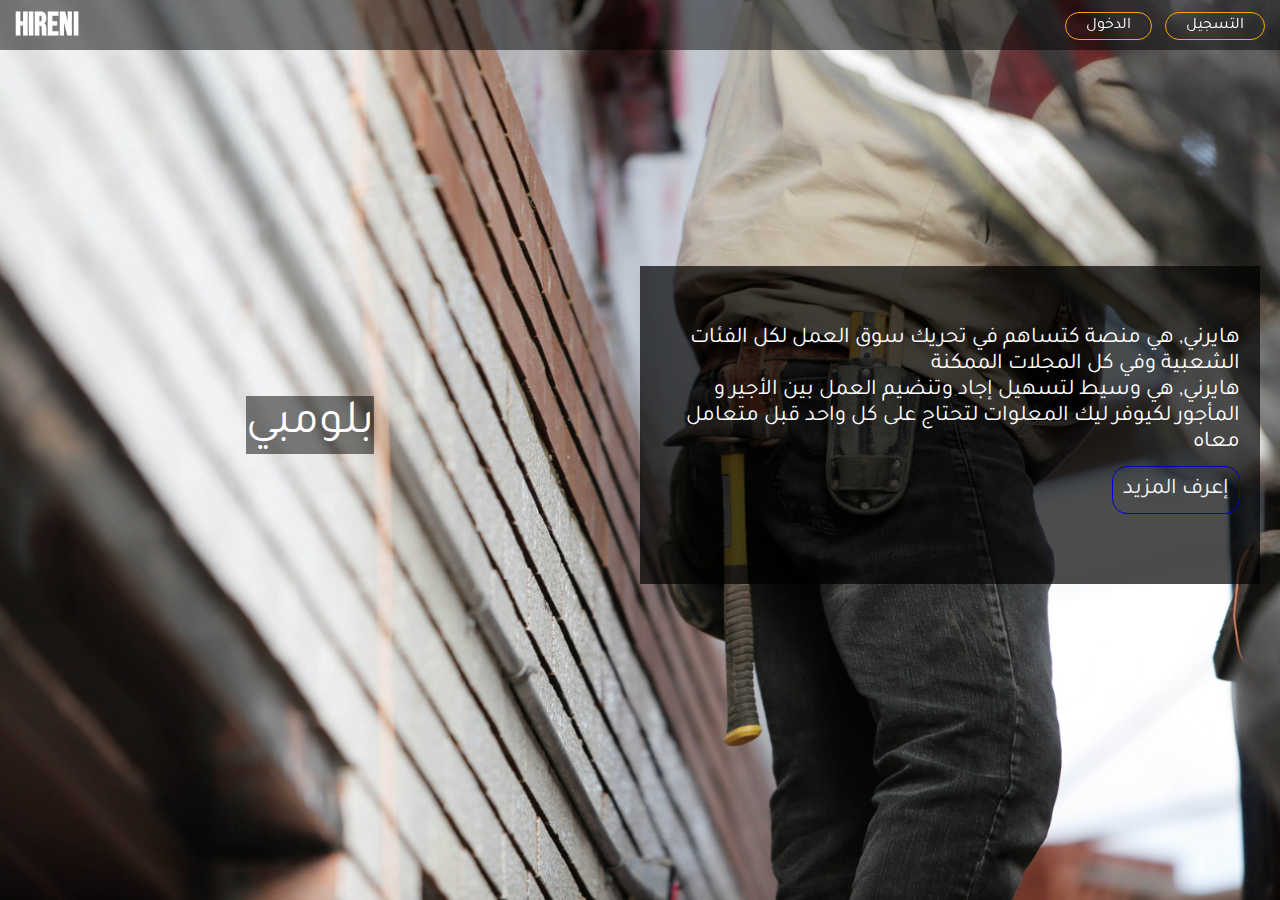
<file: index.html>
<!DOCTYPE html>
<html lang="en">

<head>
    <meta charset="UTF-8">
    <meta name="viewport" content="width=device-width, initial-scale=1.0">
    <meta http-equiv="X-UA-Compatible" content="ie=edge">
    <title>Hireni</title>
    <link rel="stylesheet" href="style.css">
</head>

<body>
    <div class="header">
        <div class="top-nav">
            <h1><a href="index.html">Hireni</a></h1>
            <div class="links">
                <a href="signup.html">التسجيل</a>
                <a href="#">الدخول</a>
            </div>
        </div>
        <div class="header-content">
            <div class="discription">
                <p id="discription"></p>
            </div>
            <div class="text">
                <p>هايرني, هي منصة كتساهم في تحريك سوق العمل لكل الفئات الشعبية وفي كل المجلات الممكنة<br>
                هايرني, هي وسيط لتسهيل إجاد وتنضيم العمل بين الأجير و المأجور لكيوفر ليك المعلوات لتحتاج على كل واحد قبل متعامل معاه<br>
                    <a class ="call-action" href="#">إعرف المزيد</a>
            </p>
            </div>

        </div>
        
    </div>
    <script src="script.js"></script>
</body>

</html>
</file>
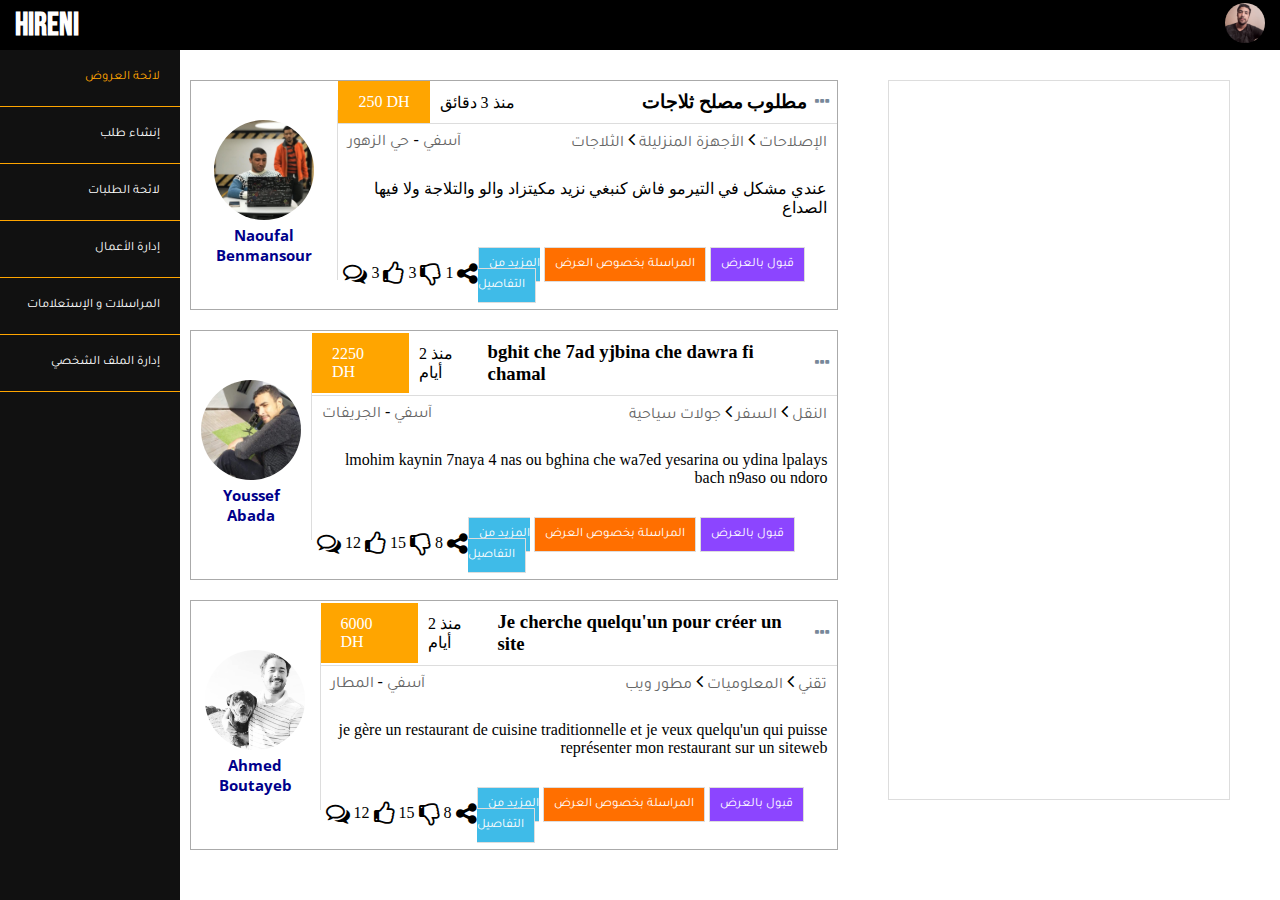
<file: page.html>
<!DOCTYPE html>
<html lang="en">

<head>
    <meta charset="UTF-8">
    <meta name="viewport" content="width=device-width, initial-scale=1.0">
    <meta http-equiv="X-UA-Compatible" content="ie=edge">
    <title>Hireni - الصفحة الرئيسية</title>
    <link rel="stylesheet" href="style.css">
</head>

<body>
    <div class="top-nav" style="background-color: black;">
        <h1><a href="index.html">Hireni</a></h1>
        <div class="links">
            <div class="profile">
                <img src="profile.jpg">
                <div class="top-nav-menu">
                    <a href="#">(التنبيهات (14</a>
                    <a href="#">الملف الشخصي</a>
                    <a href="#">الإعدادات</a>
                    <a href="#">تسجيل الخروج</a>
                </div>
            </div>
        </div>
    </div>
    <div class="nav-side">
        <a href="#" class="active">لائحة العروض</a>
        <a href="#">إنشاء طلب</a>
        <a href="#">لائحة الطلبات</a>
        <a href="#">إدارة الأعمال</a>
        <a href="#">المراسلات و الإستعلامات</a>
        <a href="#">إدارة الملف الشخصي</a>
    </div>
    <div class="main-container">
        <div>
            <div class="feed">
                <div class="offer">
                    <div class="profile">
                        <img src="nawf.jpg" alt="person 1">
                        <h3><a href="#">Naoufal Benmansour</a></h3>
                    </div>
                </div>
                <div class="disc">
                    <div class="title">
                        <div>
                            <span class="price">250 DH</span>
                            <span>منذ 3 دقائق</span>
                        </div>
                        <div>
                            <h3>مطلوب مصلح ثلاجات</h3>
                            <i class="fa fa-ellipsis-h" style="font-size:18px; color: lightslategray;"></i>
                        </div>
                    </div>
                    <div class="category">
                        <p><a href="#">آسفي</a> - <a href="#">حي الزهور</a></p>
                        <p> <a href="#">الإصلاحات</a> <i class="fa fa-angle-left" style="font-size:20px"></i> <a
                                href="#">الأجهزة المنزليلة</a> <i class="fa fa-angle-left" style="font-size:20px"></i>
                            <a href="#">الثلاجات</a> </p>
                    </div>
                    <p class="extra-disc">
                        عندي مشكل في التيرمو فاش كنبغي نزيد مكيتزاد والو والتلاجة ولا فيها الصداع
                    </p>
                    <div class="interaction">
                        <div class="vote">
                            <i class="fa fa-comments-o" style="font-size:24px"></i><span>3</span>
                            <i class="fa fa-thumbs-o-up" style="font-size:24px"></i><span>3</span>
                            <i class="fa fa-thumbs-o-down" style="font-size:24px"></i><span>1</span>
                            <i class="fa fa-share-alt" style="font-size:24px"></i>

                        </div>
                        <div class="links">
                            <a href="#" style="background-color: #8C45FF;">قبول بالعرض</a>
                            <a href="#" style="background-color: #FF6F00;">المراسلة بخصوص العرض</a>
                            <a href="#" style="background-color: #3FBBE8;">المزيد من التفاصيل</a>
                        </div>
                    </div>
                </div>
            </div>
            <div class="feed">
                <div class="offer">
                    <div class="profile">
                        <img src="usf.jpg" alt="person 1">
                        <h3><a href="#">Youssef Abada</a></h3>
                    </div>
                </div>
                <div class="disc">
                    <div class="title">
                        <div>
                            <span class="price">2250 DH</span>
                            <span>منذ 2 أيام</span>
                        </div>
                        <div>
                            <h3>bghit che 7ad yjbina che dawra fi chamal</h3>
                            <i class="fa fa-ellipsis-h" style="font-size:18px; color: lightslategray;"></i>
                        </div>
                    </div>
                    <div class="category">
                        <p><a href="#">آسفي</a> - <a href="#">الجريفات</a></p>
                        <p> <a href="#">النقل</a> <i class="fa fa-angle-left" style="font-size:20px"></i> <a
                                href="#">السفر</a> <i class="fa fa-angle-left" style="font-size:20px"></i> <a
                                href="#">جولات سياحية</a> </p>
                    </div>
                    <p class="extra-disc">
                        lmohim kaynin 7naya 4 nas ou bghina che wa7ed yesarina ou ydina lpalays bach n9aso ou ndoro
                    </p>
                    <div class="interaction">
                        <div class="vote">
                            <i class="fa fa-comments-o" style="font-size:24px"></i><span>12</span>
                            <i class="fa fa-thumbs-o-up" style="font-size:24px"></i><span>15</span>
                            <i class="fa fa-thumbs-o-down" style="font-size:24px"></i><span>8</span>
                            <i class="fa fa-share-alt" style="font-size:24px"></i>

                        </div>
                        <div class="links">
                            <a href="#" style="background-color: #8C45FF;">قبول بالعرض</a>
                            <a href="#" style="background-color: #FF6F00;">المراسلة بخصوص العرض</a>
                            <a href="#" style="background-color: #3FBBE8;">المزيد من التفاصيل</a>
                        </div>
                    </div>
                </div>
            </div>
            <div class="feed">
                <div class="offer">
                    <div class="profile">
                        <img src="ahm.jpg" alt="person 1">
                        <h3><a href="#">Ahmed Boutayeb</a></h3>
                    </div>
                </div>
                <div class="disc">
                    <div class="title">
                        <div>
                            <span class="price">6000 DH</span>
                            <span>منذ 2 أيام</span>
                        </div>
                        <div>
                            <h3>Je cherche quelqu'un pour créer un site</h3>
                            <i class="fa fa-ellipsis-h" style="font-size:18px; color: lightslategray;"></i>
                        </div>
                    </div>
                    <div class="category">
                        <p><a href="#">آسفي</a> - <a href="#">المطار</a></p>
                        <p> <a href="#">تقني</a> <i class="fa fa-angle-left" style="font-size:20px"></i> <a
                                href="#">المعلوميات</a> <i class="fa fa-angle-left" style="font-size:20px"></i> <a
                                href="#">مطور ويب</a> </p>
                    </div>
                    <p class="extra-disc">
                        je gère un restaurant de cuisine traditionnelle et je veux quelqu'un qui puisse représenter mon
                        restaurant sur un siteweb
                    </p>
                    <div class="interaction">
                        <div class="vote">
                            <i class="fa fa-comments-o" style="font-size:24px"></i><span>12</span>
                            <i class="fa fa-thumbs-o-up" style="font-size:24px"></i><span>15</span>
                            <i class="fa fa-thumbs-o-down" style="font-size:24px"></i><span>8</span>
                            <i class="fa fa-share-alt" style="font-size:24px"></i>

                        </div>
                        <div class="links">
                            <a href="#" style="background-color: #8C45FF;">قبول بالعرض</a>
                            <a href="#" style="background-color: #FF6F00;">المراسلة بخصوص العرض</a>
                            <a href="#" style="background-color: #3FBBE8;">المزيد من التفاصيل</a>
                        </div>
                    </div>
                </div>
            </div>
        </div>
        <div class="aside">
            
        </div>


    </div>

    <script src="script.js"></script>
</body>

</html>
</file>
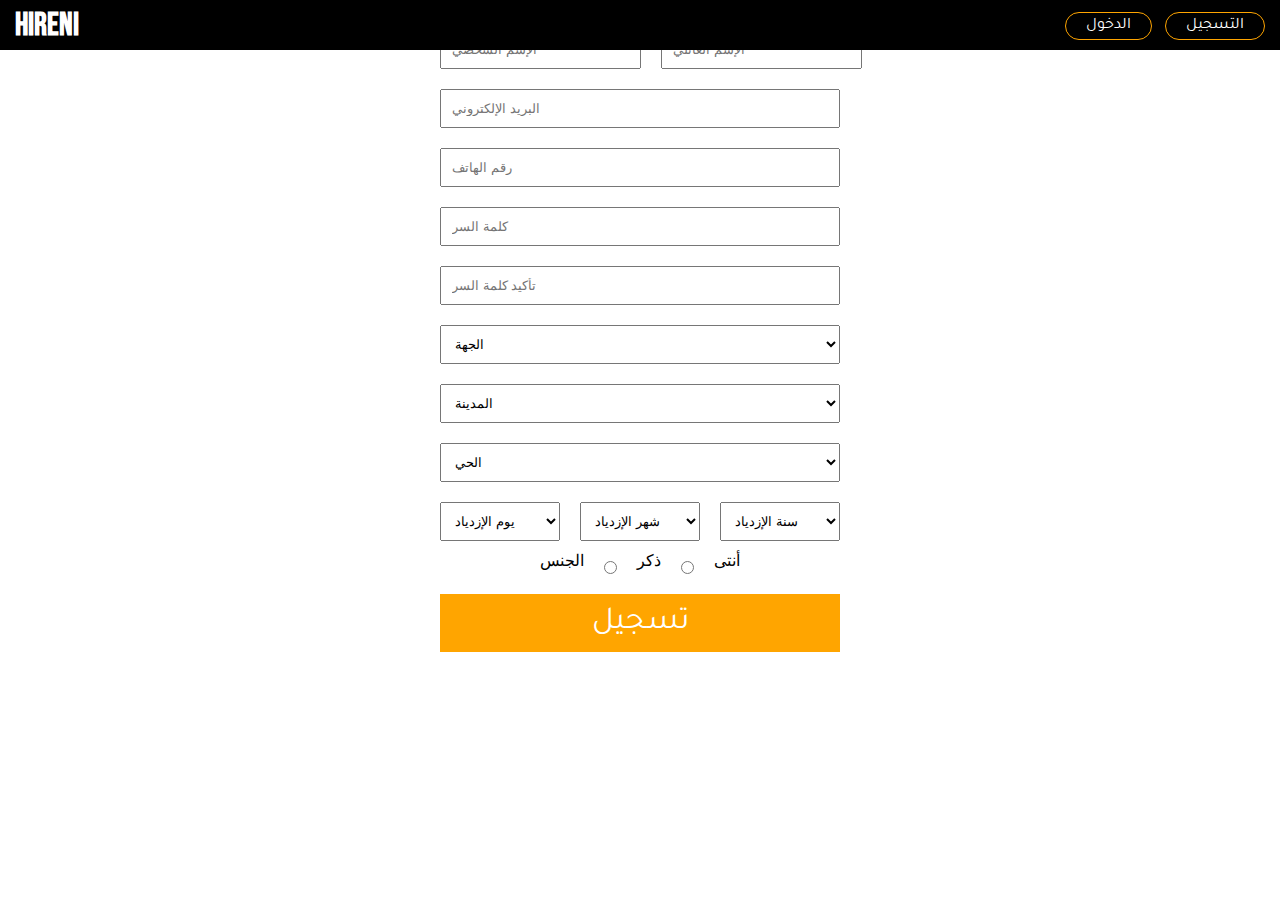
<file: signup.html>
<!DOCTYPE html>
<html lang="en">

<head>
    <meta charset="UTF-8">
    <meta name="viewport" content="width=device-width, initial-scale=1.0">
    <meta http-equiv="X-UA-Compatible" content="ie=edge">
    <title>Hireni - التسجيل</title>
    <link rel="stylesheet" href="style.css">
</head>

<body>
    <div class="top-nav" style="background-color: black;">
        <h1><a href="index.html">Hireni</a></h1>
        <div class="links">
            <a href="signup.html">التسجيل</a>
            <a href="#">الدخول</a>
        </div>
    </div>

    <form class="sign-container" action="page.html" method="GET">
        <div class="input-row">
            <input type="text" placeholder="الإسم الشخصي">
            <input type="text" placeholder="الإسم العائلي">
        </div>
        <input type="text" placeholder="البريد الإلكتروني">
        <input type="text" placeholder="رقم الهاتف">
        <input type="password" placeholder="كلمة السر">
        <input type="password" placeholder="تأكيد كلمة السر">
        <select>
            <option value="0">الجهة</option>
            <option value="casa">أسفي - مراكش</option>
            <option value="kech">الدار البيضاء - الجديدة</option>
            <option value="jadida">طنجة تطوان الحسيمة</option>
            <option value="safi">جهة الرباط سلا القنيطرة</option>
            <option value="mohamadia">جهة الدار البيضاء سطات</option>
        </select>
        <select>
            <option value="0">المدينة</option>
            <option value="casa">الدار البيضاء</option>
            <option value="kech">مراكش</option>
            <option value="jadida">الجديدة</option>
            <option value="safi">أسفي</option>
            <option value="mohamadia">المحمدية</option>
            <option value="tanger">طنجة</option>
        </select>
        <select>
            <option value="0">الحي</option>
            <option value="1">درب السلطان</option>
            <option value="2">عين السبع</option>
            <option value="3">عين الدياب</option>
            <option value="4">الجريفات</option>
            <option value="5">حي وريدة</option>
        </select>
        <div class="input-row">
            <select>
                <option value="0">يوم الإزدياد</option>
                <option value="1">1</option>
                <option value="2">2</option>
                <option value="3">3</option>
                <option value="4">4</option>
                <option value="5">5</option>
            </select>
            <select>
                <option value="0">شهر الإزدياد</option>
                <option value="1">1</option>
                <option value="2">2</option>
                <option value="3">3</option>
                <option value="4">4</option>
                <option value="5">5</option>
            </select>
            <select>
                <option value="0">سنة الإزدياد</option>
                <option value="1">1</option>
                <option value="2">2</option>
                <option value="3">3</option>
                <option value="4">4</option>
                <option value="5">5</option>
            </select>
        </div>
        <div class="input-row" style="width: 200px; text-align: right;">
            <label for="gender">الجنس</label>
            <input type="radio" name="male" id="gender" value="ذكر">ذكر
            <input type="radio" name="femal" id="gender" value="أنتي">أنتى
        </div>
        <input type="submit" class="sing" value="تسجيل">
    </div>
    <script src="script.js"></script>
</body>

</html>
</file>
<file: style.css>
@import url("https://fonts.googleapis.com/css?family=Bebas+Neue|Open+Sans|Tajawal&display=swap");
@import url("https://cdnjs.cloudflare.com/ajax/libs/font-awesome/4.7.0/css/font-awesome.min.css");

* {
    box-sizing: border-box;
}

body,
h1,
h2,
h3,
h4,
p
{
    margin: 0;
}

.header {
    width: 100%;
    height: 100vh;
    background-image: url(pexels-photo.jpg);
    background-size: cover;
    background-position: center;
}

.top-nav {
    z-index: 3;
    width: 100%;
    top: 0;
    position: fixed;
    height: 50px;
    display: flex;
    justify-content: space-between;
    align-items: center;
    background-color: rgba(0, 0, 0, .5);
    color: white;
    padding: 0 15px;
    font-family: 'Bebas Neue', cursive;
}

.top-nav .profile img {
    width: 40px;
    height: 40px;
    border-radius: 50%;
}

.top-nav .profile .top-nav-menu {
    display: none;
    flex-direction: column;
    position: fixed;
    right: 5px;
    background-color: white;
    box-shadow: 0 0 3px black;

}

.top-nav .profile .top-nav-menu a {
    color: black;
    border: none;
    border-radius: 0;
    text-align: right;
}

.top-nav .profile .top-nav-menu a:hover {
    color: orange;
}

.top-nav .profile:hover .top-nav-menu {
    display: flex;
}


.top-nav h1 a {
    text-decoration: none;
    color: white;
}

.top-nav .links a {
    text-decoration: none;
    margin-left: 10px;
    color: white;
    border: 1px solid orange;
    border-radius: 15px;
    padding: 5px 20px;
    font-family: 'Tajawal', sans-serif;
}

.header .header-content {
    display: flex;
    justify-content: space-between;
}

.header .header-content .discription {
    height: calc(100vh - 50px);
    width: 50%;
    display: flex;
    justify-content: center;
    align-items: center;
}

.header .header-content .discription p {
    font-family: 'Tajawal', sans-serif;
    color: white;
    font-size: 3em;
    background-color: rgba(0, 0, 0, .5);
}

.header .header-content .text {
    height: calc(100vh - 50px);
    width: 50%;
    display: flex;
    justify-content: center;
    align-items: center;
    margin: 0 20px;

}

.header .header-content .text p {
    font-family: 'Tajawal', sans-serif;
    color: white;
    font-size: 1.4em;
    background-color: rgba(0, 0, 0, .7);
    padding: 60px 20px;
    text-align: right;
}

.header .header-content .text p .call-action {
    text-decoration: none;
    border: 1px solid mediumblue;
    padding: 10px;
    border-radius: 15px;
    color: whitesmoke;
    display: inline-block;
    margin: 10px 0;
}

.sign-container {
    display: flex;
    flex-direction: column;
    justify-content: center;
    align-items: center;
    margin: 20px;
}

.sign-container select,
.sign-container input {
    width: 400px;
    margin: 10px;
    padding: 10px;
}

.sign-container .input-row {
    display: flex;
    width: 420px;
    box-sizing: border-box;
    justify-content: space-evenly;
    margin: 0;
}

.sign-container .sing {
    width: 400px;
    padding: 10px;
    color: white;
    background-color: orange;
    outline: none;
    cursor: pointer;
    border: none;
    font-family: 'Tajawal', sans-serif;
    font-size: 2em;
}

.nav-side {
    background-color: #111;
    width: 180px;
    display: flex;
    flex-direction: column;
    position: fixed;
    height: 100vh;
    font-family: 'Tajawal', sans-serif;
    font-size: .8em;
    padding-top: 50px;
    left: 0;
    top: 0;
}

.nav-side a {
    text-decoration: none;
    color: white;
    border-bottom: 1px solid orange;
    padding: 20px;
    text-align: right;
}

.nav-side a:hover,
.nav-side a.active {
    color: orange;
}

.main-container {
    margin-top: 60px;
    margin-left: 190px;
    display: flex;
}

.main-container .feed {
    display: flex;
    max-width: 760px;
    border: 1px solid #aaa;
    justify-content: space-between;
    margin: 20px 0;
    flex-direction: row;
    background-color: #fff;
    align-items: center;
    
}

.main-container .feed .profile {
    display: flex;
    justify-content: center;
    align-items: center;
    flex-direction: column;
    border-right: 1px solid #ddd;
    padding: 10px;
    text-align: center;
    font-size: .8em;
}

.main-container .feed .offer .profile h3 a{
    display: inline-block;
    text-decoration: none;
    color: darkblue;
    font-family: 'Open Sans';
    margin: 5px;
}

.main-container .feed .profile img {
    width: 100px;
    height: 100px;
    border-radius: 50%;
}

.main-container .feed .disc {
    width: 100%;
}

.main-container .feed .disc .title {
    display: flex;
    justify-content: space-between;
    align-items: center;
    border-bottom: 1px solid #ddd;
    margin: 0;
}

.main-container .feed .disc .title div{
    display: flex;
    justify-content: center;
    align-items: center;
}
.main-container .feed .disc .title div h3{
    padding: 10px 0;
}
.main-container .feed .disc .title div i{
    padding: 10px 8px;
}
.main-container .feed .disc .title span{
    padding: 10px;
}

.main-container .feed .disc .title .price{
    background-color: orange;
    color: white;
    padding: 12px 20px;
}

.main-container .feed .disc .extra-disc{
    text-align: right;
    padding: 20px 10px;
}

.main-container .feed .disc .category {
    display: flex;
    justify-content: space-between;
    padding: 5px 10px;
    align-items: center;
}
.main-container .feed .disc .category a{
    text-decoration: none;
    color: #666;
    font-family: 'Tajawal', sans-serif;
}

.main-container .feed .disc .interaction{
    display: flex;
    justify-content: space-between;
    align-items: center;
    padding: 15px 5px;

}

.main-container .feed .disc .interaction a{
    text-decoration: none;
    padding: 10px;
    border: 1px solid #ddd;
    color: white;
    font-family: 'Tajawal', sans-serif;
    font-size: .8em;
}

.main-container .feed .disc .interaction .vote{
    display: flex;
    justify-content: center;
    align-items: center;
}

.main-container .feed .disc .interaction .vote span{
 display: inline-block;
 padding: 4px;   
}

.main-container .aside{
    flex-direction: column;
    height: 80vh;
    border: #ddd 1px solid;
    width: 400px;
    margin: 20px 50px;
}
</file>
